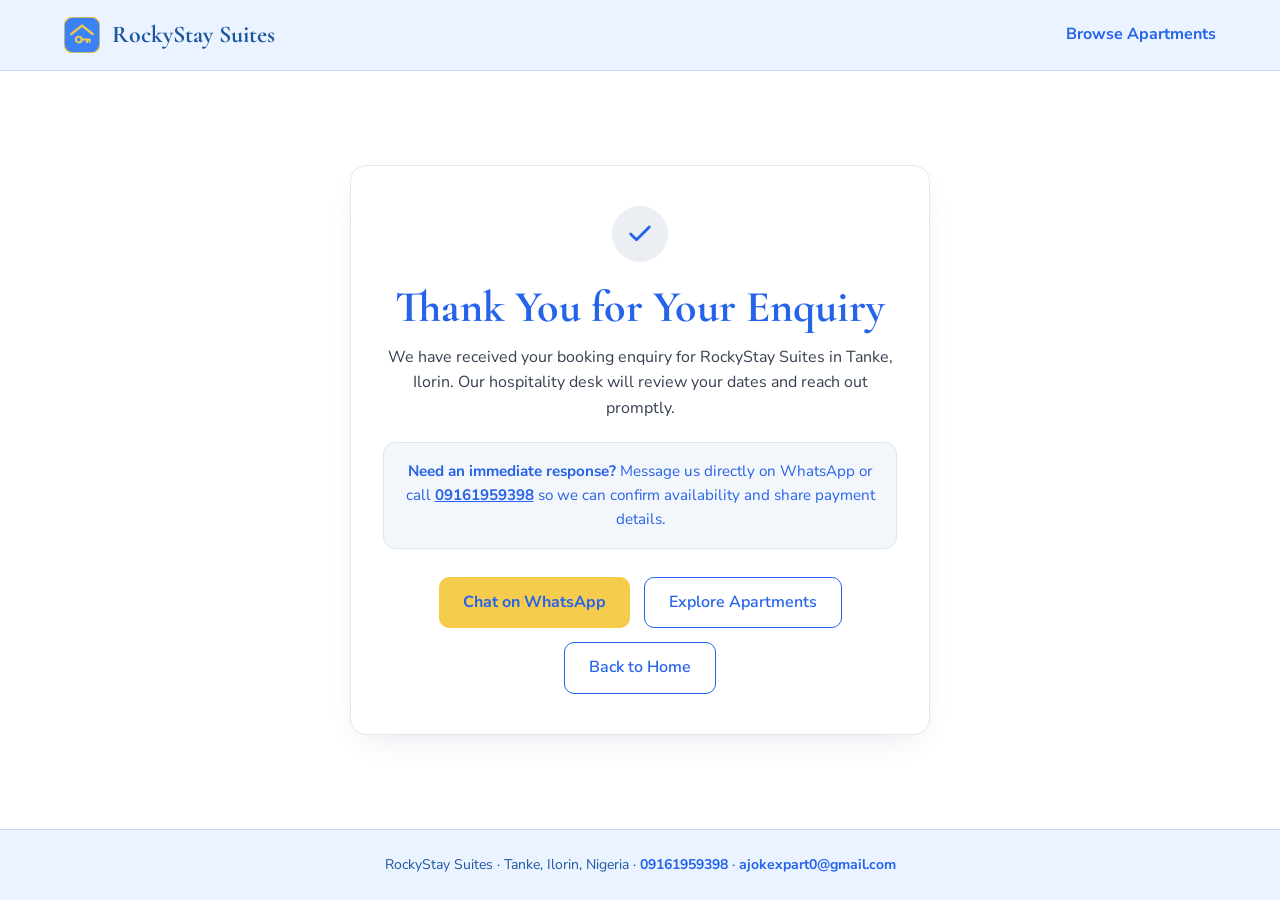
<file: public/thanks.html>
<!doctype html>
<html lang="en">
  <head>
    <meta charset="UTF-8" />
    <meta name="viewport" content="width=device-width, initial-scale=1.0" />
    <title>Enquiry Received | RockyStay Suites</title>
    <meta
      name="description"
      content="Thank you for your booking enquiry with RockyStay Suites in Tanke, Ilorin. We will confirm availability shortly."
    />
    <link
      rel="icon"
      type="image/svg+xml"
      href="data:image/svg+xml,%3Csvg xmlns='http://www.w3.org/2000/svg' viewBox='0 0 40 40'%3E%3Crect width='40' height='40' rx='10' fill='%233B82F6'/%3E%3Cpath d='M8 19L20 9.5L32 19' fill='none' stroke='%23F5CC4C' stroke-width='2.6' stroke-linecap='round' stroke-linejoin='round'/%3E%3Ccircle cx='16.5' cy='25' r='3.3' fill='none' stroke='%23F5CC4C' stroke-width='2.3'/%3E%3Cpath d='M19.8 25H28.5M25.5 25V28M28.5 25V27.5' fill='none' stroke='%23F5CC4C' stroke-width='2.3' stroke-linecap='round'/%3E%3C/svg%3E"
    />
    <link rel="preconnect" href="https://fonts.googleapis.com" />
    <link rel="preconnect" href="https://fonts.gstatic.com" crossorigin />
    <link
      href="https://fonts.googleapis.com/css2?family=Cormorant+Garamond:wght@600;700&family=Nunito+Sans:wght@400;600;700&display=swap"
      rel="stylesheet"
    />
    <style>
      :root {
        --sky: #EAF3FF;
        --navy: #2563EB;
        --navy-deep: #1E56A0;
        --gold: #F5CC4C;
        --cream: #FFFFFF;
        --charcoal: #334155;
        --steel: #3B82F6;
      }
      * {
        box-sizing: border-box;
      }
      body {
        margin: 0;
        min-height: 100vh;
        display: flex;
        flex-direction: column;
        background-color: var(--cream);
        color: var(--charcoal);
        font-family: 'Nunito Sans', system-ui, -apple-system, sans-serif;
        line-height: 1.6;
      }
      header {
        background-color: var(--sky);
        color: var(--navy-deep);
        border-bottom: 1px solid #bfdbfe;
        padding: 1rem 1.5rem;
      }
      .header-inner {
        max-width: 1152px;
        margin: 0 auto;
        display: flex;
        align-items: center;
        justify-content: space-between;
        gap: 1rem;
      }
      .brand {
        display: inline-flex;
        align-items: center;
        gap: 0.75rem;
        color: var(--navy-deep);
        text-decoration: none;
        font-family: 'Cormorant Garamond', Georgia, serif;
        font-size: 1.5rem;
        font-weight: 700;
      }
      main {
        flex: 1;
        display: flex;
        align-items: center;
        justify-content: center;
        padding: 3rem 1.5rem;
      }
      .card {
        max-width: 580px;
        width: 100%;
        background: #fff;
        border: 1px solid #e5e7eb;
        border-radius: 1rem;
        padding: 2.5rem 2rem;
        box-shadow: 0 12px 32px -12px rgba(11, 45, 91, 0.12);
        text-align: center;
      }
      .check-badge {
        width: 56px;
        height: 56px;
        margin: 0 auto 1.25rem;
        border-radius: 9999px;
        background: rgba(11, 45, 91, 0.08);
        color: var(--navy);
        display: flex;
        align-items: center;
        justify-content: center;
      }
      h1 {
        margin: 0 0 0.75rem;
        font-family: 'Cormorant Garamond', Georgia, serif;
        font-size: clamp(2rem, 4vw, 2.75rem);
        line-height: 1.15;
        color: var(--navy);
      }
      p {
        margin: 0 0 1.25rem;
        color: #374151;
      }
      .note {
        background: #f3f6fa;
        border: 1px solid #dce5f2;
        border-radius: 0.75rem;
        padding: 1rem 1.25rem;
        font-size: 0.95rem;
        color: var(--navy);
        margin-bottom: 1.75rem;
      }
      .actions {
        display: flex;
        flex-wrap: wrap;
        gap: 0.875rem;
        justify-content: center;
      }
      .btn-gold {
        display: inline-flex;
        align-items: center;
        justify-content: center;
        min-height: 44px;
        padding: 0.75rem 1.5rem;
        border-radius: 0.625rem;
        background-color: var(--gold);
        color: var(--navy);
        font-weight: 700;
        text-decoration: none;
      }
      .btn-gold:hover {
        filter: brightness(0.96);
      }
      .btn-outline {
        display: inline-flex;
        align-items: center;
        justify-content: center;
        min-height: 44px;
        padding: 0.75rem 1.5rem;
        border-radius: 0.625rem;
        border: 1px solid var(--navy);
        color: var(--navy);
        font-weight: 600;
        text-decoration: none;
      }
      .btn-outline:hover {
        background-color: rgba(11, 45, 91, 0.05);
      }
      footer {
        background-color: var(--sky);
        color: var(--navy-deep);
        border-top: 1px solid #bfdbfe;
        text-align: center;
        padding: 1.5rem;
        font-size: 0.875rem;
      }
      footer a {
        color: var(--navy);
        font-weight: 700;
        text-decoration: none;
      }
    </style>
  </head>
  <body>
    <header>
      <div class="header-inner">
        <a href="/" class="brand">
          <svg width="36" height="36" viewBox="0 0 40 40" aria-hidden="true">
            <rect width="40" height="40" rx="10" fill="#3B82F6" stroke="#F5CC4C" stroke-width="1.5" />
            <path d="M8 19L20 9.5L32 19" fill="none" stroke="#F5CC4C" stroke-width="2.5" stroke-linecap="round" stroke-linejoin="round" />
            <circle cx="16.5" cy="25" r="3.2" fill="none" stroke="#F5CC4C" stroke-width="2.2" />
            <path d="M19.7 25H28.5M25.5 25V28M28.5 25V27.5" fill="none" stroke="#F5CC4C" stroke-width="2.2" stroke-linecap="round" />
          </svg>
          <span>RockyStay Suites</span>
        </a>
        <a href="/apartments" style="color: #2563EB; font-weight: 700; text-decoration: none;">Browse Apartments</a>
      </div>
    </header>

    <main>
      <section class="card" aria-labelledby="thanks-heading">
        <div class="check-badge" aria-hidden="true">
          <svg width="28" height="28" viewBox="0 0 24 24" fill="none" stroke="currentColor" stroke-width="2.4" stroke-linecap="round" stroke-linejoin="round">
            <path d="M20 6 9 17l-5-5" />
          </svg>
        </div>
        <h1 id="thanks-heading">Thank You for Your Enquiry</h1>
        <p>
          We have received your booking enquiry for RockyStay Suites in Tanke, Ilorin. Our hospitality desk will review your dates and reach out promptly.
        </p>
        <div class="note">
          <strong>Need an immediate response?</strong> Message us directly on WhatsApp or call
          <a href="tel:+2349161959398" style="color: #2563EB; font-weight: 700;">09161959398</a> so we can confirm availability and share payment details.
        </div>
        <div class="actions">
          <a
            href="https://wa.me/2349161959398?text=Hello%20RockyStay%20Suites%2C%20I%20just%20submitted%20a%20booking%20enquiry%20form%20on%20your%20website%20and%20would%20like%20to%20confirm%20availability."
            target="_blank"
            rel="noopener noreferrer"
            class="btn-gold"
          >
            Chat on WhatsApp
          </a>
          <a href="/apartments" class="btn-outline">Explore Apartments</a>
          <a href="/" class="btn-outline">Back to Home</a>
        </div>
      </section>
    </main>

    <footer>
      RockyStay Suites · Tanke, Ilorin, Nigeria · <a href="tel:+2349161959398">09161959398</a> · <a href="mailto:ajokexpart0@gmail.com">ajokexpart0@gmail.com</a>
    </footer>
  </body>
</html>
</file>
